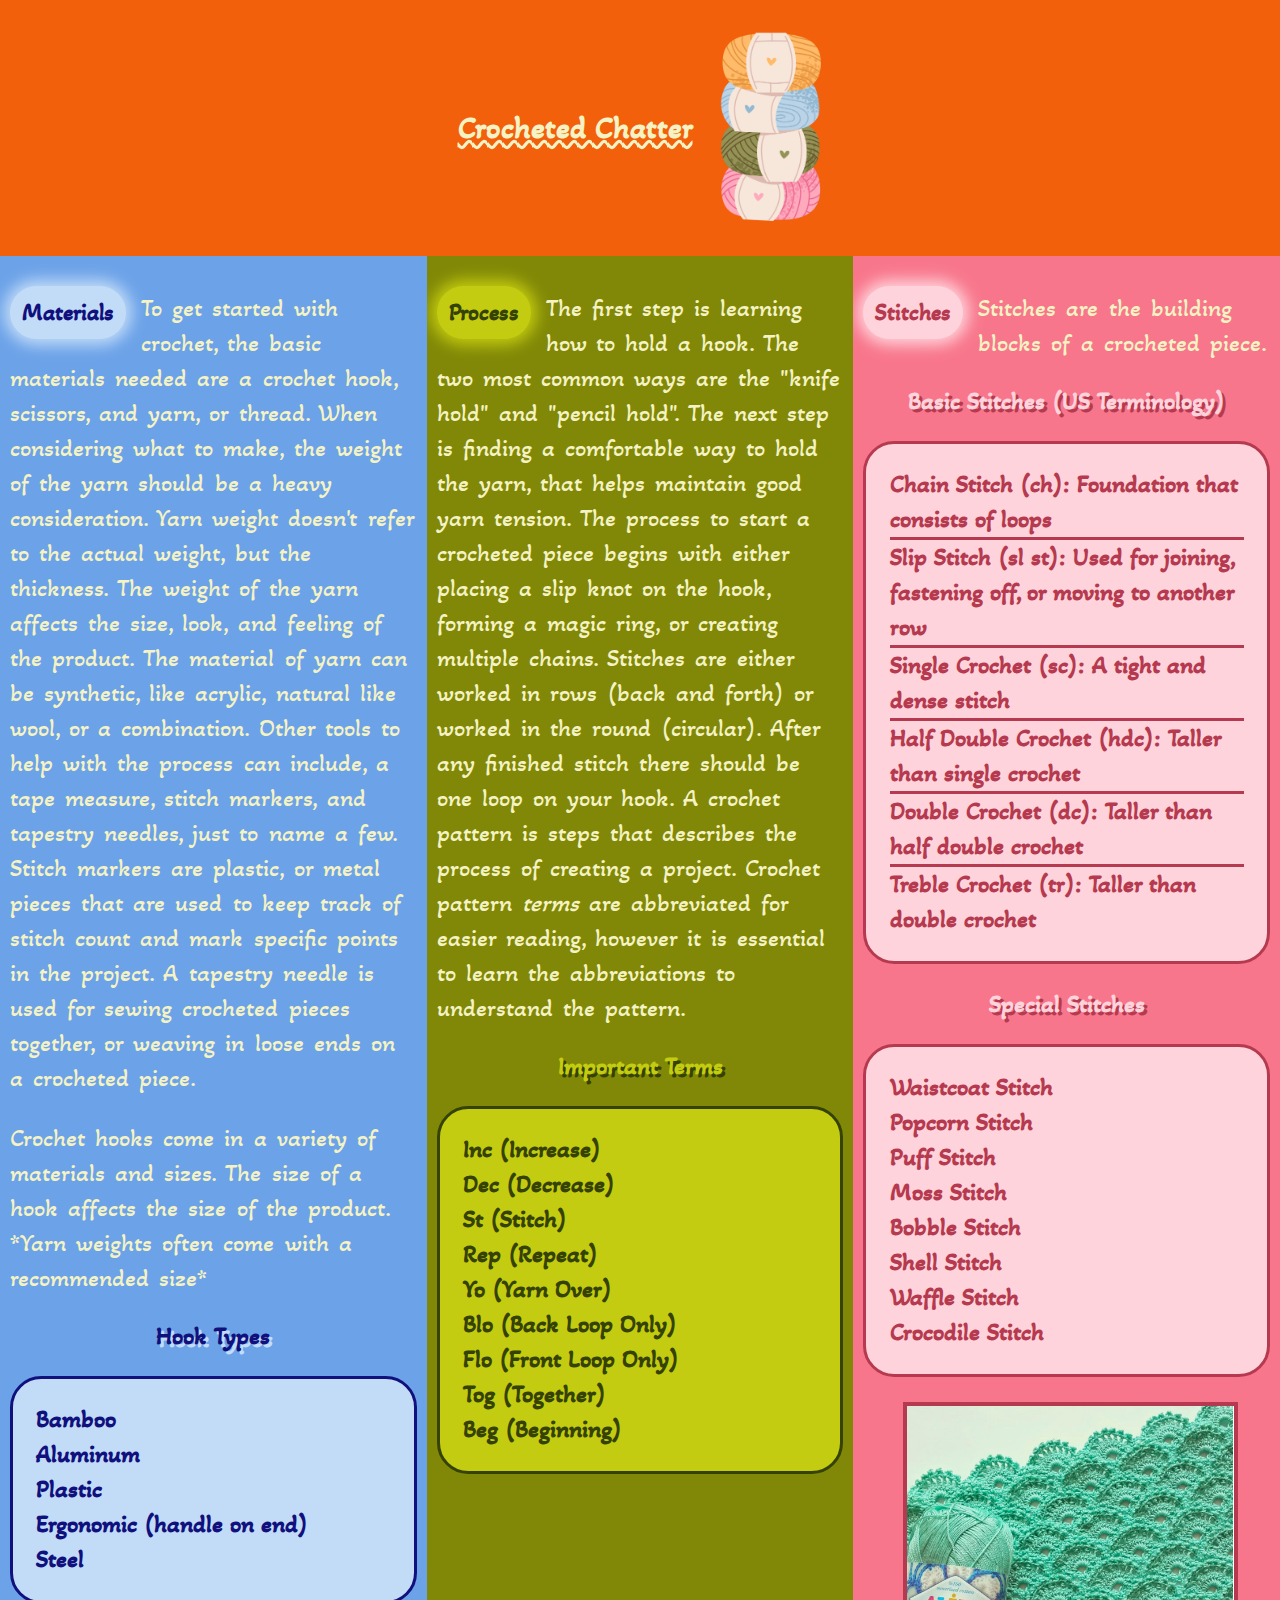
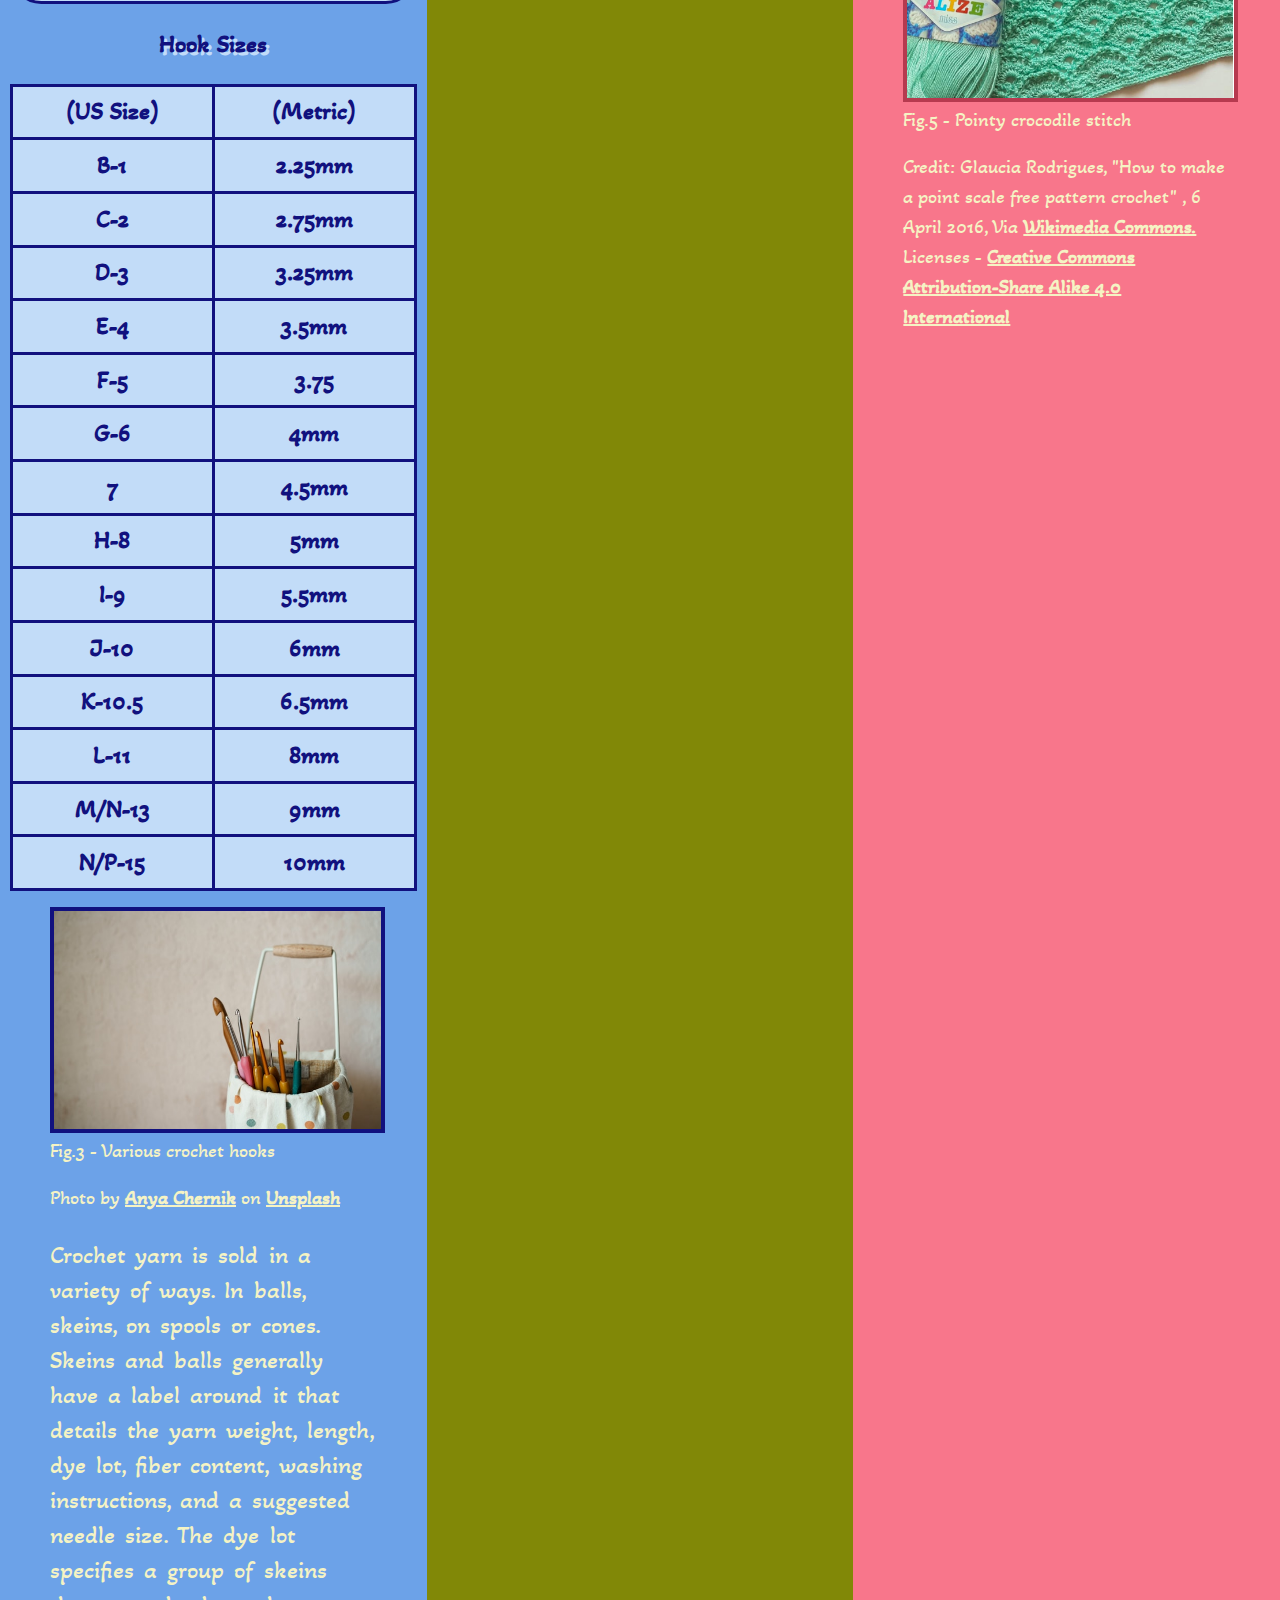
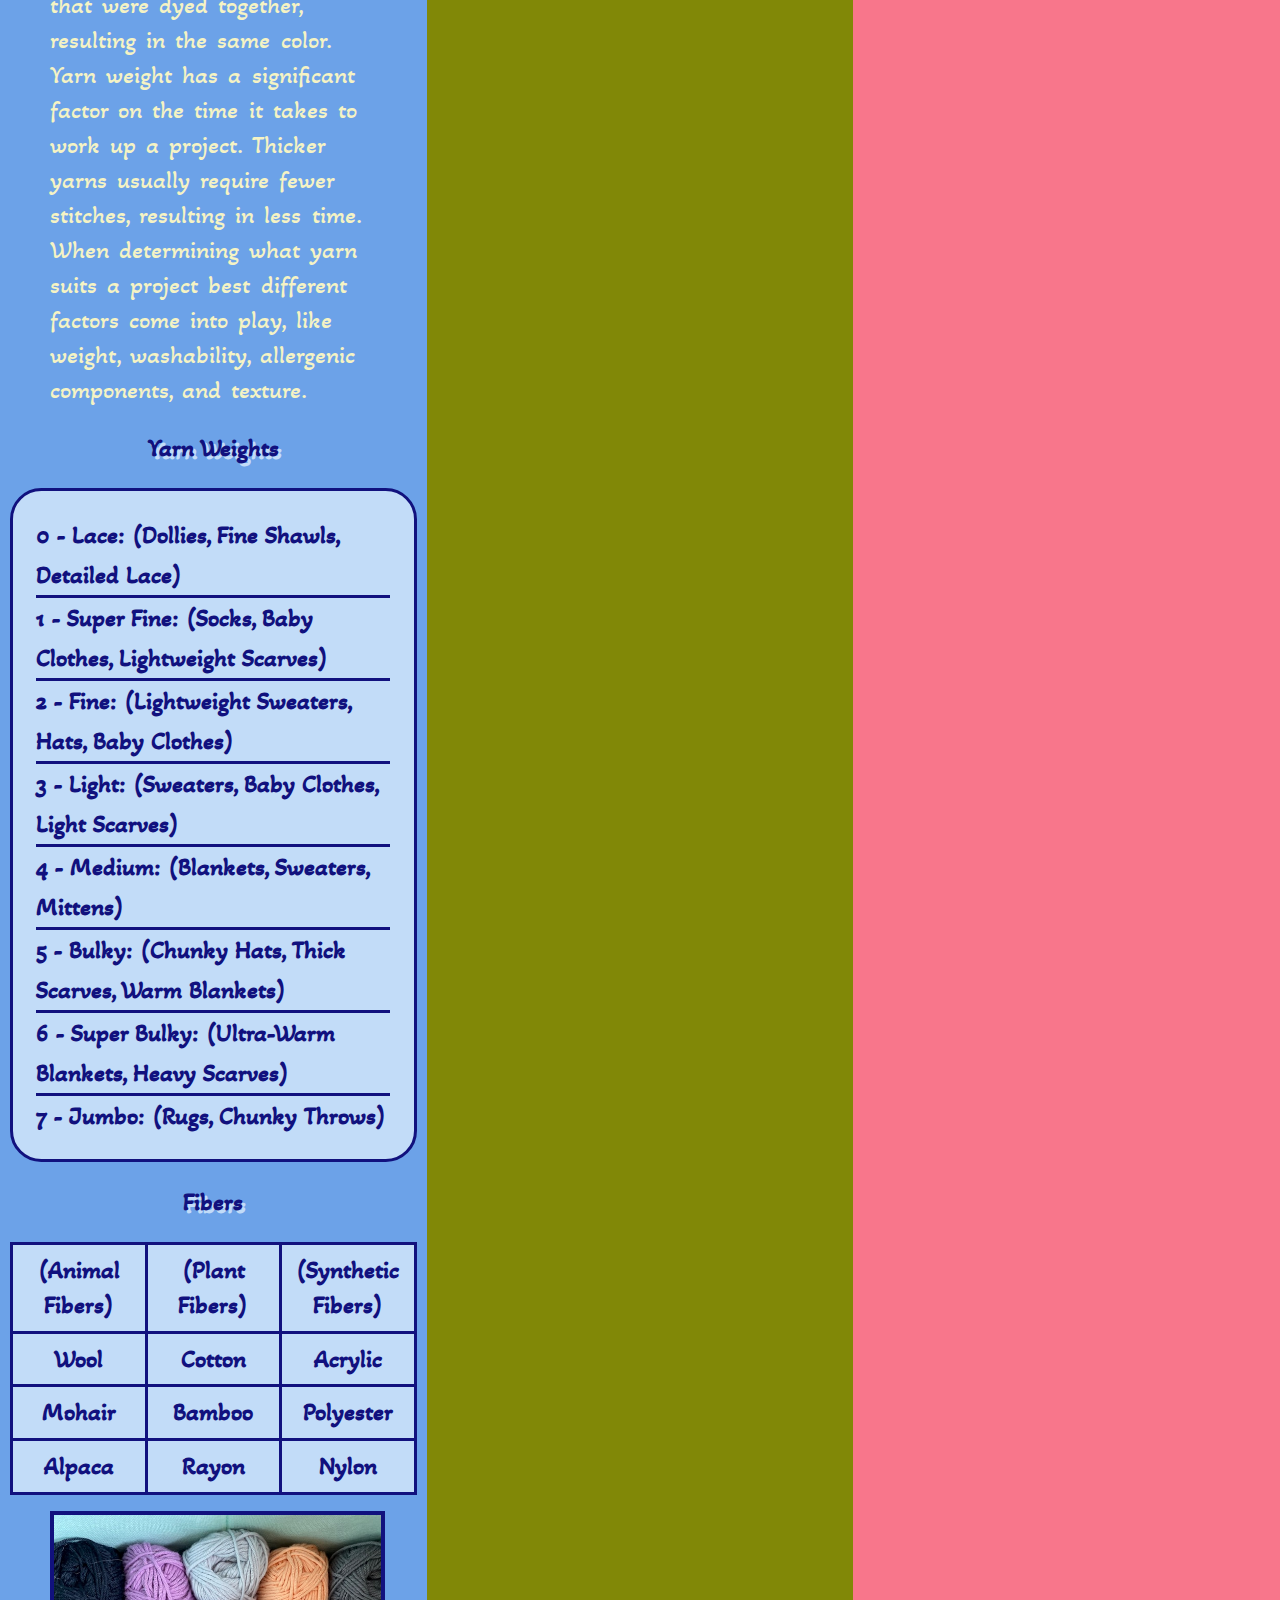
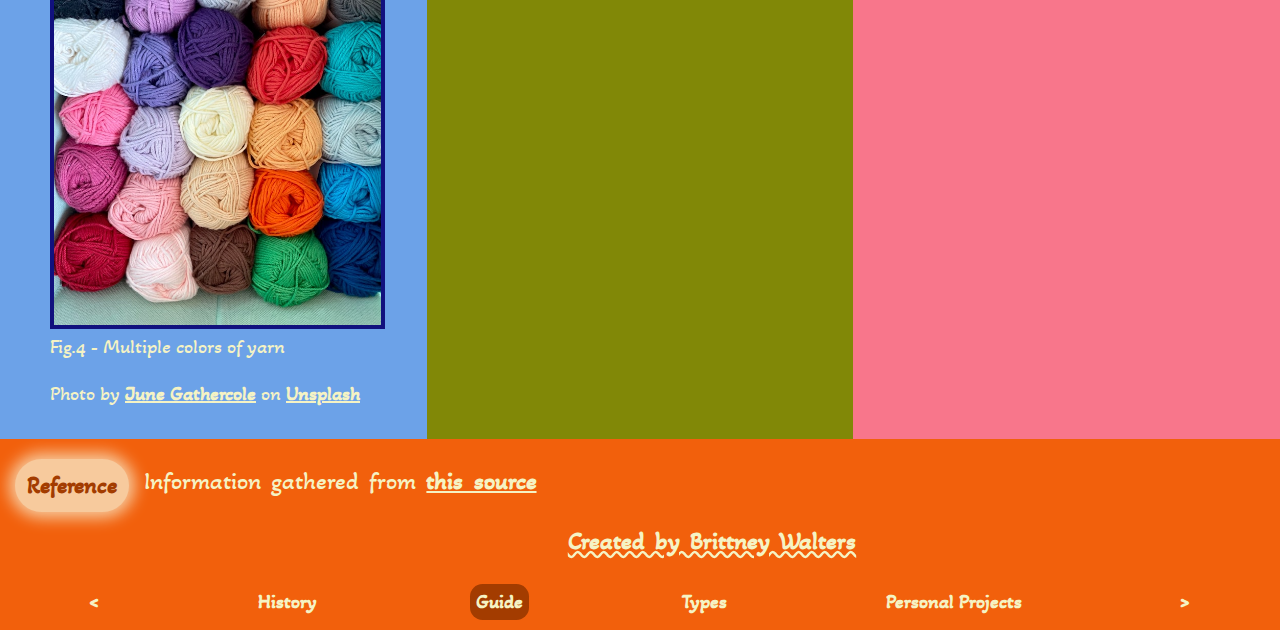
<file: guide.html>
<!DOCTYPE html>
<html lang="en">
    <head>
        <meta charset="UTF-8">
        <meta name="viewport" content="width=device-width, initial-scale=1.0">
        <title>Crochet Guide</title>
        <link rel="stylesheet" href="styles.css">
        <link rel="preconnect" href="https://fonts.googleapis.com">
        <link rel="preconnect" href="https://fonts.gstatic.com" crossorigin>
        <link href="https://fonts.googleapis.com/css2?family=Akaya+Kanadaka&family=Young+Serif&display=swap" rel="stylesheet">
    </head>
    <!--End of declaration/head-->
    <body>
        <main>
    <!--Start of Header-->
            <header class="header1">
                <h1 class="top-header">Crocheted Chatter</h1>
                <img src="Yarn.png" class="yarn-header-img" alt="yarn skeins">
            </header>
    <!--Start of section 1-->
            <section id="materials-section">
                <h2  id="materials-heading">Materials</h2>
                <p id="materials-paragraph">To get started with crochet, the basic materials needed are a crochet hook, scissors, and yarn, or thread. When considering what to make, the weight of the yarn should be a heavy consideration. Yarn weight doesn't refer to the actual weight, but the thickness. The weight of the yarn affects the size, look, and feeling of the product. The material of yarn can be synthetic, like acrylic, natural like wool, or a combination. Other tools to help with the process can include, a tape measure, stitch markers, and tapestry needles, just to name a few. Stitch markers are plastic, or metal pieces that are used to keep track of stitch count and mark specific points in the project. A tapestry needle is used for sewing crocheted pieces together, or weaving in loose ends on a crocheted piece.</p>
                <p id="hooks-paragraph">Crochet hooks come in a variety of materials and sizes. The size of a hook affects the size of the product. *Yarn weights often come with a recommended size*</p>
                <h3 id="hook-types">Hook Types</h3>
                <ul id="hook-types-list">
                    <li>Bamboo</li>
                    <li>Aluminum</li>
                    <li>Plastic</li>
                    <li>Ergonomic (handle on end)</li>
                    <li>Steel</li>
                </ul>
                <h3 id="hook-heading">Hook Sizes</h3>
                <table id="hook-sizes-table">
                    <tr>
                        <th class="hook-heading">(US Size)</th>
                        <th class="hook-heading">(Metric)</th>
                    </tr>
                    <tr>
                        <td>B-1</td>
                        <td>2.25mm</td>
                    </tr>
                    <tr>
                        <td>C-2</td>
                        <td>2.75mm</td>
                    </tr>
                    <tr>
                        <td>D-3</td>
                        <td>3.25mm</td>
                    </tr>
                    <tr>
                        <td>E-4</td>
                        <td>3.5mm</td>
                    </tr>
                    <tr>
                        <td>F-5</td>
                        <td>3.75</td>
                    </tr>
                    <tr>
                        <td>G-6</td>
                        <td>4mm</td>
                    </tr>
                    <tr>
                        <td>7</td>
                        <td>4.5mm</td>
                    </tr>
                    <tr>
                        <td>H-8</td>
                        <td>5mm</td>
                    </tr>
                    <tr>
                        <td>I-9</td>
                        <td>5.5mm</td>
                    </tr>
                    <tr>
                        <td>J-10</td>
                        <td>6mm</td>
                    </tr>
                    <tr>
                        <td>K-10.5</td>
                        <td>6.5mm</td>
                    </tr>
                    <tr>
                        <td>L-11</td>
                        <td>8mm</td>
                    </tr>
                    <tr>
                        <td>M/N-13</td>
                        <td>9mm</td>
                    </tr>
                    <tr>
                        <td>N/P-15</td>
                        <td>10mm</td>
                    </tr>
                </table>
                <figure>
                    <img src="anya-chernik-jyTY8dz3qk8-unsplash.jpg" class="crochet-hooks-img" alt="crochet hooks">
                    <figcaption>Fig.3 - Various crochet hooks</figcaption>
                    <p class="fig-paragraph">Photo by <a href="https://unsplash.com/@meshushe?utm_content=creditCopyText&utm_medium=referral&utm_source=unsplash">Anya Chernik</a> on <a href="https://unsplash.com/photos/a-bag-filled-with-lots-of-different-colored-needles-jyTY8dz3qk8?utm_content=creditCopyText&utm_medium=referral&utm_source=unsplash">Unsplash</a></p>
                    <p id="yarn-paragraph">Crochet yarn is sold in a variety of ways. In balls, skeins, on spools or cones. Skeins and balls generally have a label around it that details the yarn weight, length, dye lot, fiber content, washing instructions, and a suggested needle size. The dye lot specifies a group of skeins that were dyed together, resulting in the same color. Yarn weight has a significant factor on the time it takes to work up a project. Thicker yarns usually require fewer stitches, resulting in less time. When determining what yarn suits a project best different factors come into play, like weight, washability, allergenic components, and texture.</p>
                </figure>
                <h3 id="yarn-weight">Yarn Weights</h3>
                <ul id="yarn-weight-list">
                    <li>0 - Lace: (Dollies, Fine Shawls, Detailed Lace)</li>
                    <li>1 - Super Fine: (Socks, Baby Clothes, Lightweight Scarves)</li>
                    <li>2 - Fine: (Lightweight Sweaters, Hats, Baby Clothes)</li>
                    <li>3 - Light: (Sweaters, Baby Clothes, Light Scarves) </li>
                    <li>4 - Medium: (Blankets, Sweaters, Mittens)</li>
                    <li>5 - Bulky: (Chunky Hats, Thick Scarves, Warm Blankets)</li>
                    <li>6 - Super Bulky: (Ultra-Warm Blankets, Heavy Scarves)</li>
                    <li>7 - Jumbo: (Rugs, Chunky Throws)</li>
                </ul>
                <h3 id="fibers">Fibers</h3>
                <table id="yarn-fibers-table">
                    <tr>
                        <th class="fiber-heading">(Animal Fibers)</th>
                        <th class="fiber-heading">(Plant Fibers)</th>
                        <th class="fiber-heading">(Synthetic Fibers)</th>
                    </tr>
                    <tr>
                        <td>Wool</td>
                        <td>Cotton</td>
                        <td>Acrylic</td>
                    </tr>
                    <tr>
                        <td>Mohair</td>
                        <td>Bamboo</td>
                        <td>Polyester</td>
                    </tr>
                    <tr>
                        <td>Alpaca</td>
                        <td>Rayon</td>
                        <td>Nylon</td>
                    </tr>
                </table>
                <figure>
                    <img src="june-gathercole-64yO1CCQAY8-unsplash.jpg" class="yarn-img" alt="Different colors of yarn">
                    <figcaption >Fig.4 - Multiple colors of yarn</figcaption>
                    <p class="fig-paragraph">Photo by <a href="https://unsplash.com/@talkingslipper?utm_content=creditCopyText&utm_medium=referral&utm_source=unsplash">June Gathercole</a> on <a href="https://unsplash.com/photos/pink-blue-and-yellow-yarn-64yO1CCQAY8?utm_content=creditCopyText&utm_medium=referral&utm_source=unsplash">Unsplash</a></p>
                </figure>
                </section>
    <!--Start of section 2-->
            <section id="process-section">
                <h2 id="process-heading">Process</h2>
                <p id="process-paragraph">The first step is learning how to hold a hook. The two most common ways are the "knife hold" and "pencil hold". The next step is finding a comfortable way to hold the yarn, that helps maintain good yarn tension. The process to start a crocheted piece begins with either placing a slip knot on the hook, forming a magic ring, or creating multiple chains. Stitches are either worked in rows (back and forth) or worked in the round (circular). After any finished stitch there should be one loop on your hook. A crochet pattern is steps that describes the process of creating a project. Crochet pattern <em>terms</em> are abbreviated for easier reading, however it is essential to learn the abbreviations to understand the pattern.</p>
                <h3 id="terms-heading">Important Terms</h3>
                <ul id="terms-list">
                    <li>Inc (Increase)</li>
                    <li>Dec (Decrease)</li>
                    <li>St (Stitch)</li>
                    <li>Rep (Repeat)</li>
                    <li>Yo (Yarn Over)</li>
                    <li>Blo (Back Loop Only)</li>
                    <li>Flo (Front Loop Only)</li>
                    <li>Tog (Together)</li>
                    <li>Beg (Beginning)</li>
                </ul>
            </section>
    <!--Start of section 3-->
            <section id="stitches-section">
                <h2 id="stitches-heading">Stitches</h2>
                <p id="stitches-paragraph">Stitches are the building blocks of a crocheted piece.</p>
                <h3 id="basic-stitches-heading">Basic Stitches (US Terminology)</h3>
                <ul id="basic-stitches-list">
                    <li>Chain Stitch (ch): Foundation that consists of loops</li>
                    <li>Slip Stitch (sl st): Used for joining, fastening off, or moving to another row</li>
                    <li>Single Crochet (sc): A tight and dense stitch</li>
                    <li>Half Double Crochet (hdc): Taller than single crochet</li>
                    <li>Double Crochet (dc): Taller than half double crochet</li>
                    <li>Treble Crochet (tr): Taller than double crochet</li>
                </ul>
                <h3 id="special-stitches-heading">Special Stitches</h3>
                <ul id="special-stitches-list">
                    <li>Waistcoat Stitch</li>
                    <li>Popcorn Stitch</li>
                    <li>Puff Stitch</li>
                    <li>Moss Stitch</li>
                    <li>Bobble Stitch</li>
                    <li>Shell Stitch</li>
                    <li>Waffle Stitch</li>
                    <li>Crocodile Stitch</li>
                </ul>
                <figure>
                    <img src="Point_Scale_Crochet.png" class="stitch-img" alt="Pointy crocodile stitch">
                    <figcaption class="figcap-stitch">Fig.5 - Pointy crocodile stitch</figcaption>
                    <p class="fig-paragraph">Credit: Glaucia Rodrigues, "How to make a point scale free pattern crochet" , 6 April 2016, Via <a href="https://commons.wikimedia.org/wiki/File:Point_Scale_Crochet.png">Wikimedia Commons.</a> Licenses - <a href="https://creativecommons.org/publicdomain/zero/1.0/"> Creative Commons </a><a href="https://creativecommons.org/licenses/by-sa/4.0/deed.en">Attribution-Share Alike 4.0 International</a></p>
                </figure>
            </section>

    <!--Start of Footer-->
            <footer class="footer-section">
                <h2 id="footer-heading">Reference</h2>
                <p id="footer-paragraph">Information gathered from <a href="https://en.wikipedia.org/wiki/Crochet">this source</a></p>
                <p id="footer-credit">Created by Brittney Walters</p>
                <nav class="pagination">
                        <a href="index.html"><</a>
                        <a href="index.html">History</a>
                        <a href="guide.html" class="active">Guide</a>
                        <a href="types.html">Types</a>
                        <a href="projects.html">Personal Projects</a>
                        <a href="types.html">></a>
                </nav>
            </footer>
        </main>
    </body>
</html>
</file>
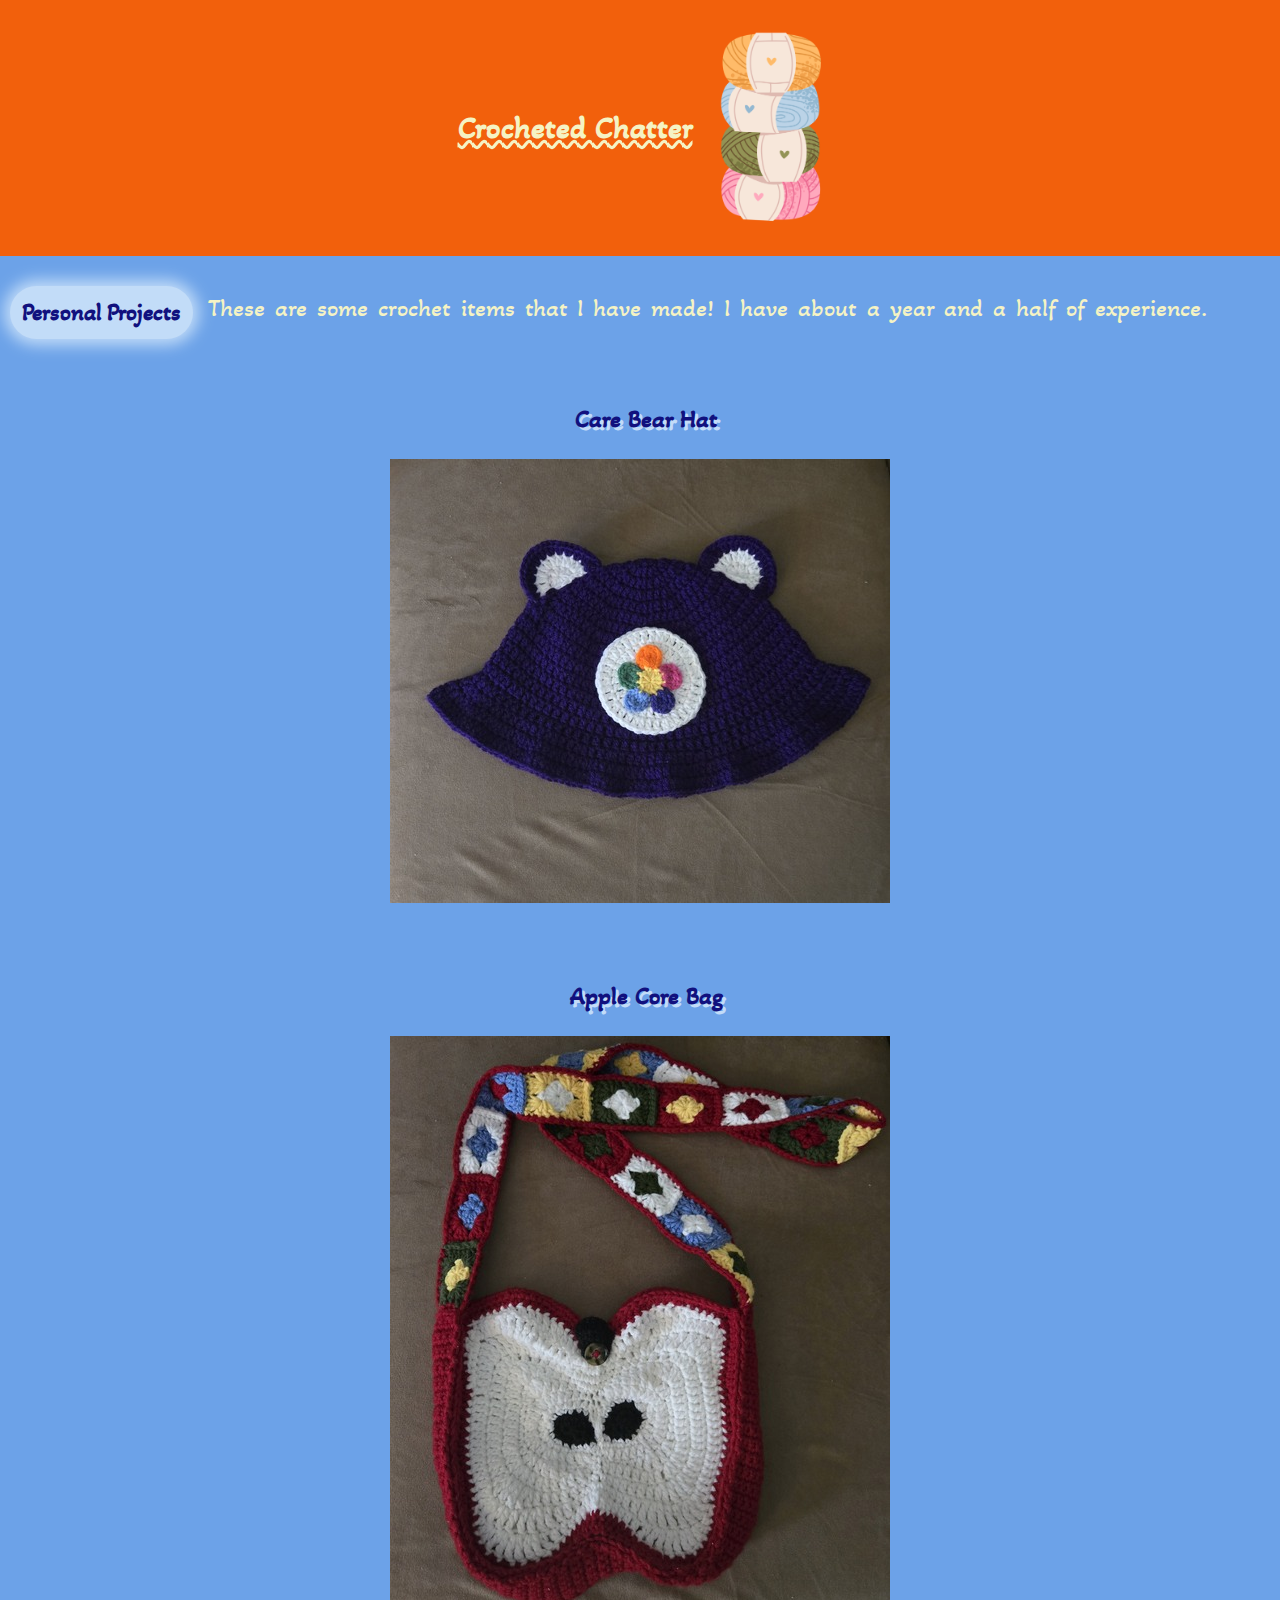
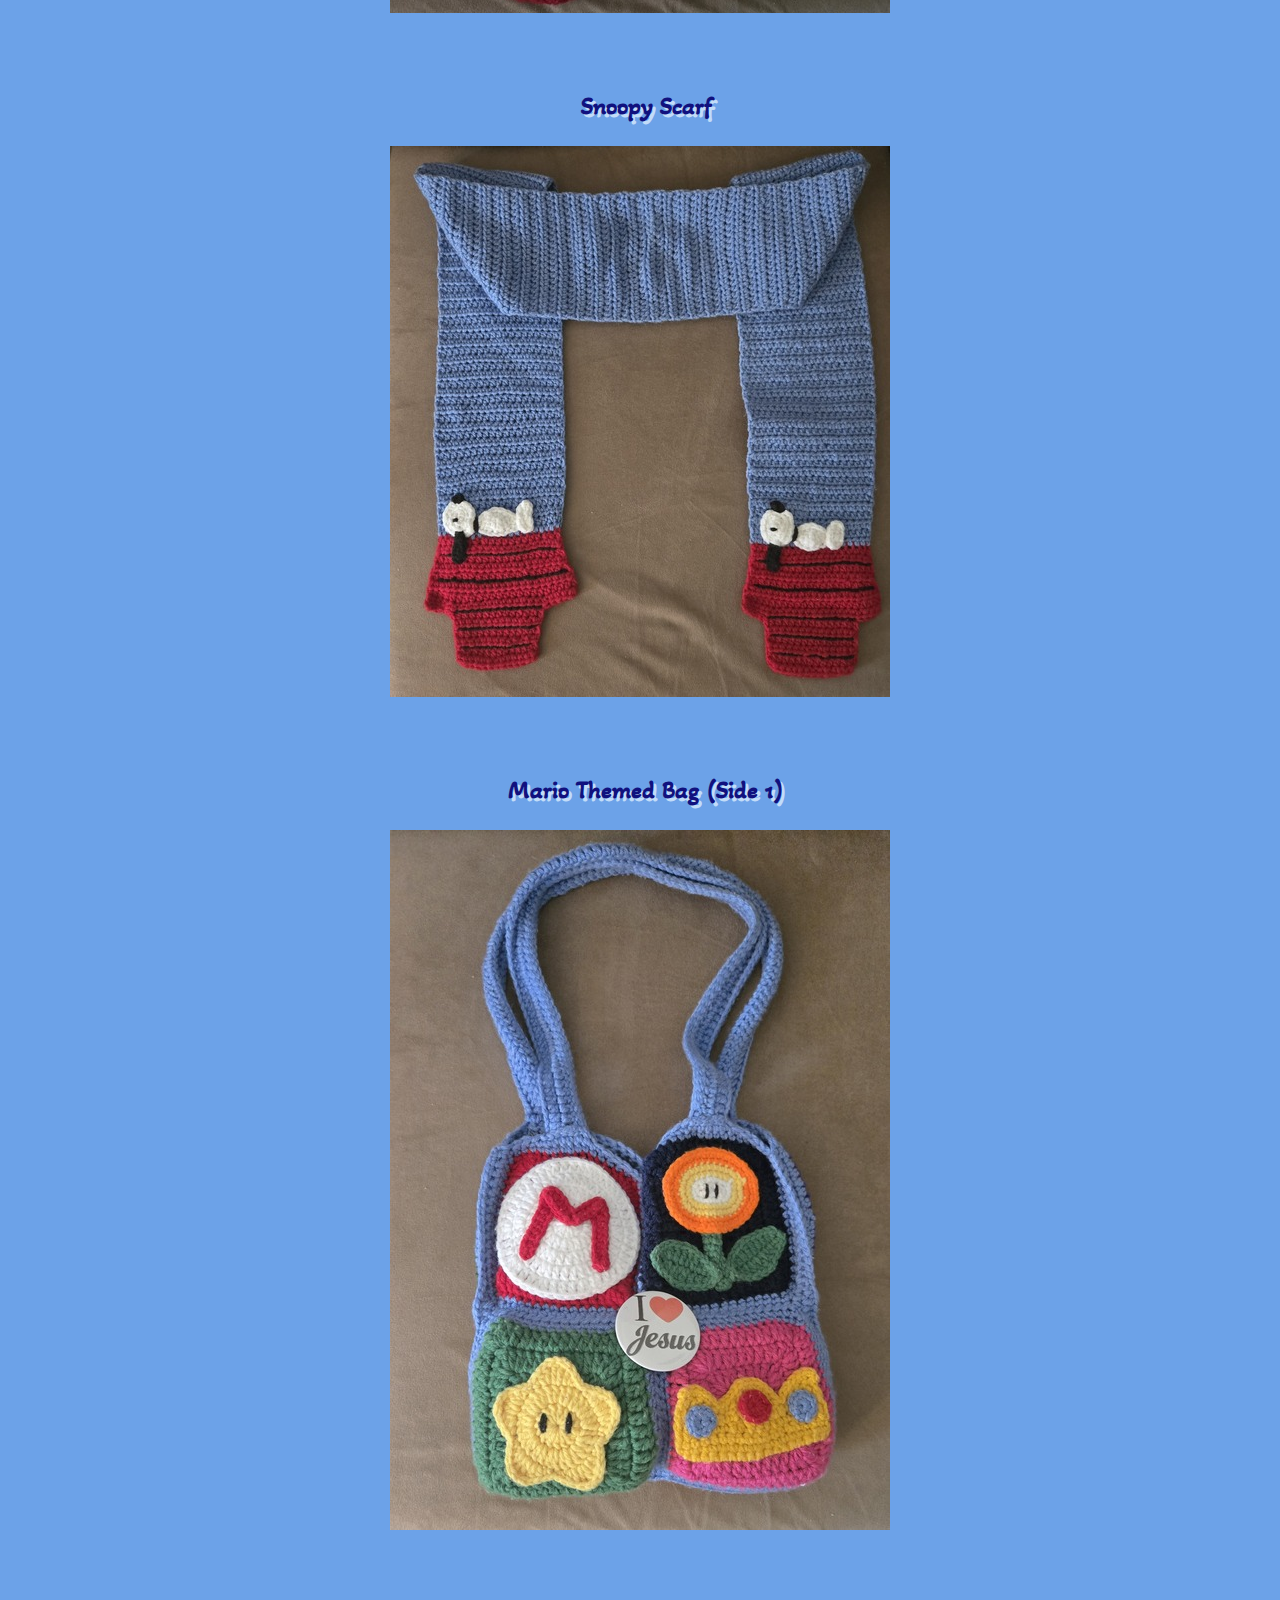
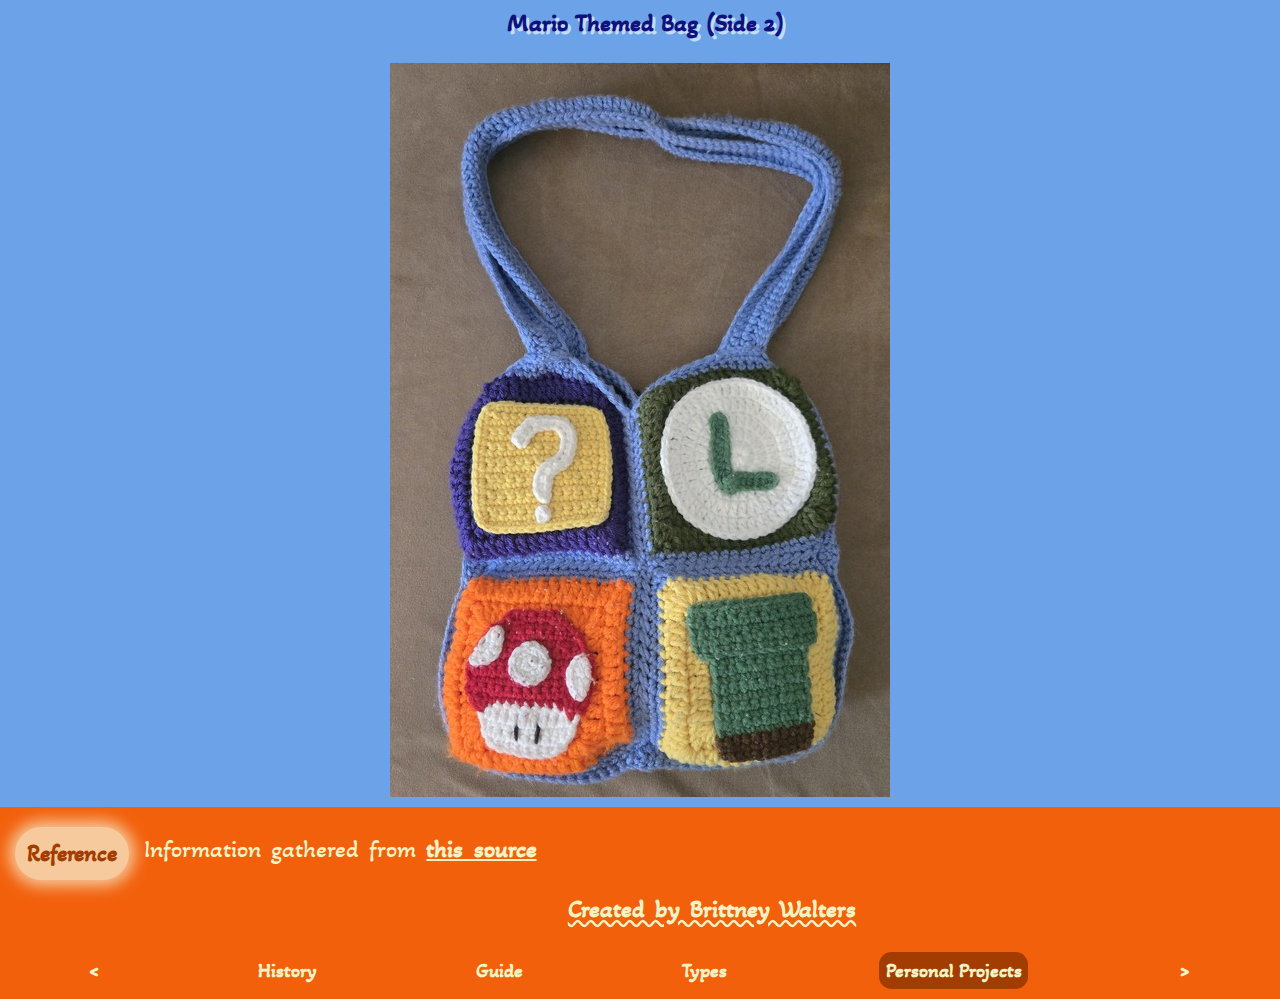
<file: projects.html>
<!DOCTYPE html>
<html lang="en">
    <head>
        <meta charset="UTF-8">
        <meta name="viewport" content="width=device-width, initial-scale=1.0">
        <title>Crochet Guide</title>
        <link rel="stylesheet" href="styles.css">
        <link rel="preconnect" href="https://fonts.googleapis.com">
        <link rel="preconnect" href="https://fonts.gstatic.com" crossorigin>
        <link href="https://fonts.googleapis.com/css2?family=Akaya+Kanadaka&family=Young+Serif&display=swap" rel="stylesheet">
    </head>
    <!--End of declaration/head-->
    <body>
        <main>
    <!--Start of Header-->
            <header class="header1">
                <h1 class="top-header">Crocheted Chatter</h1>
                <img src="Yarn.png" class="yarn-header-img" alt="yarn skeins">
            </header>
    <!--Start of section 1-->
            <section id="projects-section">
                <h2 id="personal-projects-header">Personal Projects</h2>
                <p id="personal-projects-paragraph">These are some crochet items that I have made! I have about a year and a half of experience.</p>
                <h3 class="personal-picture">Care Bear Hat</h3>
                    <img src="20250713_125136.jpg" class="personal-hat" alt="Crochet Care Bear hat">
                <h3 class="personal-picture">Apple Core Bag</h3>
                    <img src="20250713_125243.jpg" class="personal-apple-bag" alt="Crochet apple bag">
                <h3 class="personal-picture">Snoopy Scarf</h3>
                    <img src="20250713_125341.jpg" class="personal-scarf" alt="Crochet snoopy scarf">
                <h3 class="personal-picture">Mario Themed Bag (Side 1)</h3>
                    <img src="20250713_125421.jpg" class="personal-mario-bag-1" alt="Crochet mario bag - side 1">
                <h3 class="personal-picture">Mario Themed Bag (Side 2)</h3>
                    <img src="20250713_125526.jpg" class="personal-mario-bag-2" alt="Crochet mario bag - side 2">
            </section>
    <!--Start of Footer-->
            <footer class="footer-section">
                <h2 id="footer-heading">Reference</h2>
                <p id="footer-paragraph">Information gathered from <a href="https://en.wikipedia.org/wiki/Crochet">this source</a></p>
                <p id="footer-credit">Created by Brittney Walters</p>
                <nav class="pagination">
                        <a href="types.html"><</a>
                        <a href="index.html">History</a>
                        <a href="guide.html">Guide</a>
                        <a href="types.html">Types</a>
                        <a href="projects.html" class="active">Personal Projects</a>
                        <a href=>></a>
                </nav>
            </footer>
        </main>
    </body>
</html>
</file>
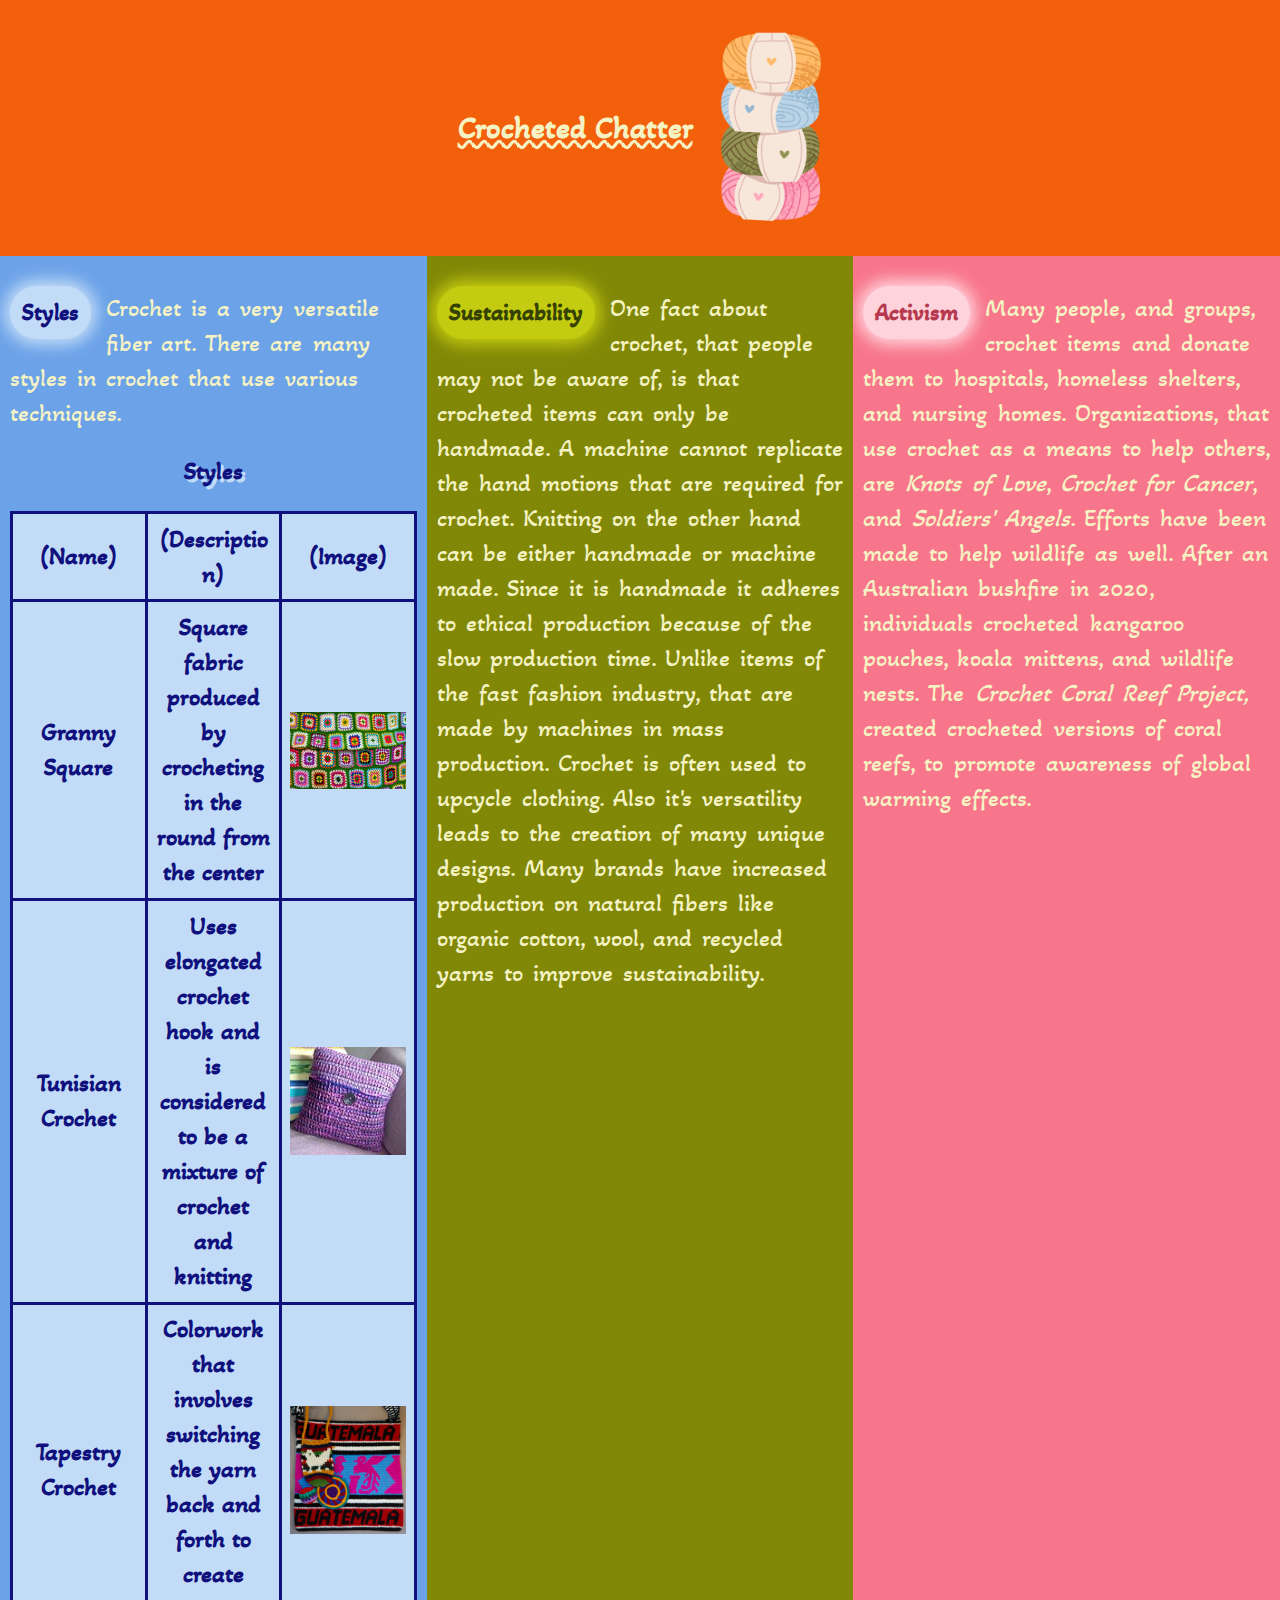
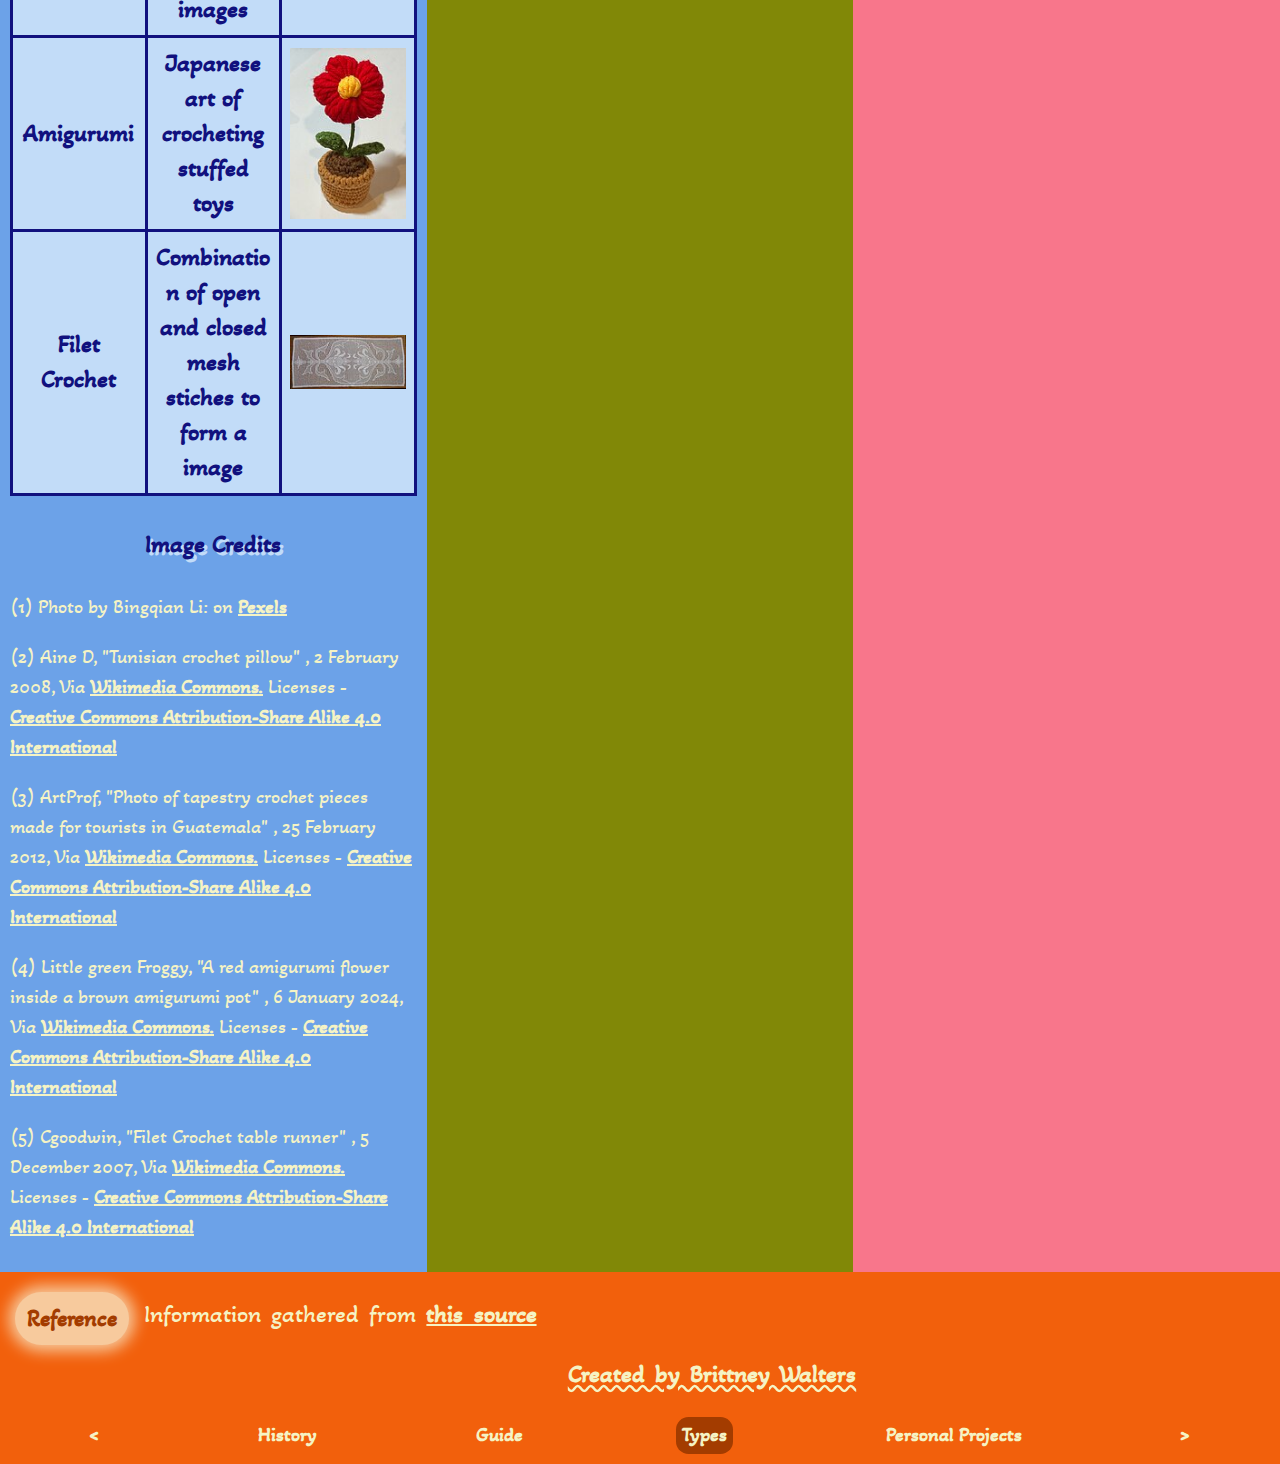
<file: types.html>
<!DOCTYPE html>
<html lang="en">
    <head>
        <meta charset="UTF-8">
        <meta name="viewport" content="width=device-width, initial-scale=1.0">
        <title>Crochet Guide</title>
        <link rel="stylesheet" href="styles.css">
        <link rel="preconnect" href="https://fonts.googleapis.com">
        <link rel="preconnect" href="https://fonts.gstatic.com" crossorigin>
        <link href="https://fonts.googleapis.com/css2?family=Akaya+Kanadaka&family=Young+Serif&display=swap" rel="stylesheet">
    </head>
    <!--End of declaration/head-->
    <body>
        <main>
    <!--Start of Header-->
            <header class="header1">
                <h1 class="top-header">Crocheted Chatter</h1>
                <img src="Yarn.png" class="yarn-header-img" alt="yarn skeins">
            </header>
    <!--Start of section 1-->
            <section id="styles-section">
                <h2 id="styles-heading">Styles</h2>
                <p id="styles-paragraph">Crochet is a very versatile fiber art. There are many styles in crochet that use various techniques.</p>
                <h3 id="styles-table-heading">Styles</h3>
                <table id="styles-table">
                    <tr>
                        <th class="styles-heading">(Name)</th>
                        <th class="styles-heading">(Description)</th>
                        <th class="styles-heading">(Image)</th>
                    </tr>
                    <tr>
                        <td>Granny Square</td>
                        <td>Square fabric produced by crocheting in the round from the center</td>
                        <td><img src="pexels-bingqian-li-230971044-30036957.jpg" class="granny-square-img" alt="Granny sqaure blanket"></td>
                    </tr>
                    <tr>
                        <td>Tunisian Crochet</td>
                        <td>Uses elongated crochet hook and is considered to be a mixture of crochet and knitting</td>
                        <td><img src="128px-Tunisian_crochet_pillow.jpg" class="tunisian-img" alt="Tunisian crochet pillow"></td>
                    </tr>
                    <tr>
                        <td>Tapestry Crochet</td>
                        <td>Colorwork that involves switching the yarn back and forth to create images</td>
                        <td><img src="GuatemalaTapestryCrochet.jpg" class="tapestry-img" alt="Tapestry crochet piece"></td>
                    </tr>
                    <tr>
                        <td>Amigurumi</td>
                        <td>Japanese art of crocheting stuffed toys</td>
                        <td><img src="128px-RedAmigurumiFlower.jpg" class="amigurumi-img" alt="Amigurumi crochet flower"></td>
                    </tr>
                    <tr>
                        <td>Filet Crochet</td>
                        <td>Combination of open and closed mesh stiches to form a image</td>
                        <td><img src="128px-Crochet.jpg" class="filet-img" alt="Filet crochet table runner"></td>
                    </tr>
                </table>
                <h4 id="credits-heading">Image Credits</h4>
                    <p class="credits-paragraph">(1) Photo by Bingqian Li: on <a href="https://www.pexels.com/photo/colorful-crochet-afghan-blanket-in-sicily-30036957/">Pexels</a></p>
                    <p class="credits-paragraph">(2) Aine D, "Tunisian crochet pillow" , 2 February 2008, Via <a href="https://commons.wikimedia.org/wiki/File:Tunisian_crochet_pillow.jpg">Wikimedia Commons.</a> Licenses - <a href="https://creativecommons.org/publicdomain/zero/1.0/"> Creative Commons </a><a href="https://creativecommons.org/licenses/by-sa/4.0/deed.en">Attribution-Share Alike 4.0 International</a></p>
                    <p class="credits-paragraph">(3) ArtProf, "Photo of tapestry crochet pieces made for tourists in Guatemala" , 25 February 2012, Via <a href="https://commons.wikimedia.org/wiki/File:GuatemalaTapestryCrochet.jpg">Wikimedia Commons.</a> Licenses - <a href="https://creativecommons.org/publicdomain/zero/1.0/"> Creative Commons </a><a href="https://creativecommons.org/licenses/by-sa/4.0/deed.en">Attribution-Share Alike 4.0 International</a></p>
                    <p class="credits-paragraph">(4) Little green Froggy, "A red amigurumi flower inside a brown amigurumi pot" , 6 January 2024, Via <a href="https://commons.wikimedia.org/wiki/File:RedAmigurumiFlower.jpg">Wikimedia Commons.</a> Licenses - <a href="https://creativecommons.org/publicdomain/zero/1.0/"> Creative Commons </a><a href="https://creativecommons.org/licenses/by-sa/4.0/deed.en">Attribution-Share Alike 4.0 International</a></p>
                    <p class="credits-paragraph">(5) Cgoodwin, "Filet Crochet table runner" , 5 December 2007, Via <a href="https://commons.wikimedia.org/wiki/File:Crochet.jpg">Wikimedia Commons.</a> Licenses - <a href="https://creativecommons.org/publicdomain/zero/1.0/"> Creative Commons </a><a href="https://creativecommons.org/licenses/by-sa/4.0/deed.en">Attribution-Share Alike 4.0 International</a></p>
            </section>
    <!--Start of section 2-->
            <section id="sustainability-section">
                <h2 id="sustainability-heading">Sustainability</h2>
                <p id="sustainability-paragraph">One fact about crochet, that people may not be aware of, is that crocheted items can only be handmade. A machine cannot replicate the hand motions that are required for crochet. Knitting on the other hand can be either handmade or machine made. Since it is handmade it adheres to ethical production because of the slow production time. Unlike items of the fast fashion industry, that are made by machines in mass production. Crochet is often used to upcycle clothing. Also it's versatility leads to the creation of many unique designs. Many brands have increased production on natural fibers like organic cotton, wool, and recycled yarns to improve sustainability. </p>
            </section>
    <!--Start of section 3-->
            <section id="activism-section">
                <h2 id="activism-heading">Activism</h2>
                <p id="activism-paragraph">Many people, and groups, crochet items and donate them to hospitals, homeless shelters, and nursing homes. Organizations, that use crochet as a means to help others, are <em>Knots of Love</em>, <em>Crochet for Cancer</em>, and <em>Soldiers' Angels</em>. Efforts have been made to help wildlife as well. After an Australian bushfire in 2020, individuals crocheted kangaroo pouches, koala mittens, and wildlife nests. The <em>Crochet Coral Reef Project,</em> created crocheted versions of coral reefs, to promote awareness of global warming effects.</p>
            </section>
    <!--Start of Footer-->
            <footer class="footer-section">
                <h2 id="footer-heading">Reference</h2>
                <p id="footer-paragraph">Information gathered from <a href="https://en.wikipedia.org/wiki/Crochet">this source</a></p>
                 <p id="footer-credit">Created by Brittney Walters</p>
                <nav class="pagination">
                        <a href="guide.html"><</a>
                        <a href="index.html">History</a>
                        <a href="guide.html">Guide</a>
                        <a href="types.html" class="active">Types</a>
                        <a href="projects.html">Personal Projects</a>
                        <a href="projects.html">></a>
                </nav>
            </footer>
        </main>
    </body>
</html>
</file>
<file: styles.css>
:root {
    --light-yellow: #f5f3c4 ;
    --light-blue: #c2dcf8;
    --blue: #6CA2E8;
    --dark-blue: #11117e;
    --light-green: #c3cc10;
    --green: #818807;
    --dark-green: #354201;
    --light-pink: #ffd3db;
    --pink: #f8768b;
    --dark-pink: #b63a4f;
    --light-orange: #f7ca9d;
    --orange: #F2600C;
    --dark-orange: #a33c00
}

html {
    height: 100%;
    font-size: 1rem;
    font-family: Akaya Kanadaka, sans-serif;
}

body {
    width: 100%;
    min-height: 100%;
    margin: 0;
    padding: 0;
    box-sizing: border-box;
    overflow-y: scroll;
    overflow-x: hidden;
}

header, footer, section {
    overflow: auto
}

p {
    color: var(--light-yellow);
}

figcaption {
    color: var(--light-yellow);
    font-size: 1.25rem;
    margin-top: 0.313em;
}

a {
    color: var(--light-yellow);
    font-weight: bold;
}

.fig-paragraph {
    font-size: 1.25rem;
    line-height: 1.5000
}

table {
    border-collapse: collapse;
    width: 100%;
    table-layout: fixed;
    overflow-wrap: break-word;
}

th {
    padding: 0.313em;
}

td {
    text-align: center;
    border: solid;
    padding: 0.313em;
}

/*Scrollbar*/
body::-webkit-scrollbar {
    width: 0.313em;
}
body::-webkit-scrollbar-track {
    background-color: #f1f1f1;

}
body::-webkit-scrollbar-thumb {
    background-color: #888;
} 

/*Header*/
.header1 {
    display: flex;
    justify-content: center;
    align-items: center;
    background: var(--orange);
}

.top-header {
    padding-inline-start: 0.625em;
    text-decoration: underline wavy;
    color: var(--light-yellow);
    animation-name: bounce;
    animation-duration: 2s;
    animation-delay: 0.5s;
    animation-iteration-count: 1;
}

@keyframes bounce {
    0%, 30%, 50%, 80%, 100% {
        transform: translateY(0);
    }
     20% {
        transform: translateY(-2.813rem);
     }
    40% {
        transform: translateY(-1.875rem);
    }
    60% {
        transform: translateY(-0.938rem);
    }
}

.yarn-header-img {
    max-width: 9.375em;
    height: auto;
    object-fit: cover;
    height: 100%;
}

/*1st page*/
/*Name Origin*/
#name-origin-section {
    padding: 0.625em;
    background: var(--blue);
}

#name-origin-header {
    display: inline;
    float: left;
    margin-inline-end: 0.625em;
    background-color: var(--light-blue);
    border-radius: 1.25em;
    padding: 0.5em;
    color: var(--dark-blue);
    box-shadow: 0em 0em 0.625em 0.25em var(--light-blue);
}

#name-origin-paragraph {
    font-size: 1.563rem;
    word-spacing: 0.125em;
    line-height: 1.3996
}

/*History*/
#history-section {
    padding: 0.625em;
    background-color: var(--green);
}

#history-header {
    display: inline;
    float: left;
    margin-inline-end: 0.625em;
    background-color: var(--light-green);
    border-radius: 1.25em;
    padding: 0.5em;
    color: var(--dark-green);
    box-shadow: 0em 0em 0.625em 0.25em var(--light-green);
}

#history-paragraph {
    font-size: 1.563rem;
    word-spacing: 0.125em;
    line-height: 1.3996
}

.shepherds-hook-img {
    border: solid var(--light-green);
    border-width: 0.25em;
    max-width: 100%;
    height: auto;
    object-fit: cover;
    margin-inline-start: 0;
    margin-inline-end: auto;
    display: block;
}

/*Early Examples*/
#early-example-section {
    padding: 0.625em;
    background-color: var(--pink);
}

#early-example-header {
    display: inline;
    float: left;
    margin-inline-end: 0.625em;
    background-color: var(--light-pink);
    border-radius: 1.25em;
    padding: 0.5em;
    color: var(--dark-pink);
    box-shadow: 0em 0em 0.625em 0.25em var(--light-pink);
}

#early-example-paragraph {
    font-size: 1.563rem;
    word-spacing: 0.125em;
    line-height: 1.3996
}

.irish-crochet-img {
    border: solid var(--light-pink);
    border-width: 0.25em;
    max-width: 100%;
    height: auto;
    object-fit: cover;
    margin-inline-start: auto;
    margin-inline-end: auto;
    display: block;
    
}

/*2nd page*/
/*Materials*/
#materials-section {
    padding: 0.625em;
    background: var(--blue);
}

#materials-heading {
    display: inline;
    float: left;
    margin-inline-end: 0.625em;
    background-color: var(--light-blue);
    border-radius: 1.25em;
    padding: 0.5em;
    color: var(--dark-blue);
    box-shadow: 0em 0em 0.625em 0.25em var(--light-blue);
}

#materials-paragraph {
    font-size: 1.563rem;
    word-spacing: 0.125em;
    line-height: 1.3996
}


#hooks-paragraph {
    font-size: 1.563rem;
    word-spacing: 0.125em;
    line-height: 1.3996
}

#hook-types {
    font-size: 1.563rem;
    text-align: center;
    color: var(--dark-blue);
    text-shadow: 0.125em 0.125em var(--light-blue)
}

#hook-types-list {
    font-size: 1.563rem;
    list-style: none;
    border: solid;
    background-color: var(--light-blue);
    border-radius: 1.25em;
    padding: 0.938em;
    line-height: 1.3996;
    color: var(--dark-blue);
    font-weight: bold;
}


#hook-heading {
    font-size: 1.563rem;
    text-align: center;
    color: var(--dark-blue);
    text-shadow: 0.125em 0.125em var(--light-blue)
}

#hook-sizes-table {
    font-size: 1.563rem;
    width: 100%;
    background-color: var(--light-blue);
    line-height: 1.3996;
    color: var(--dark-blue);
    font-weight: bold;
}

.hook-heading {
    border: solid;
}

.crochet-hooks-img {
    border: solid var(--dark-blue);
    border-width: 0.25em;
    max-width: 100%;
    height: auto;
    object-fit: cover;
    margin-inline-start: auto;
    margin-inline-end: auto;
    display: block
}

#yarn-paragraph {
    font-size: 1.563rem;
    word-spacing: 0.125em;
    line-height: 1.3996
}

#yarn-weight {
    font-size: 1.563rem;
    text-align: center;
    color: var(--dark-blue);
    text-shadow: 0.125em 0.125em var(--light-blue);
}

#yarn-weight-list {
    list-style: none;
    font-size: 1.563rem;
    border: solid;
    background-color: var(--light-blue);
    border-radius: 1.25em;
    padding: 0.938em;
    line-height: 1.5995;
    color: var(--dark-blue);
    font-weight: bold;

}

#yarn-weight-list > li:not(:last-child){
    border-bottom: solid;
}

#fibers {
    font-size: 1.563rem;
    text-align: center;
    color: var(--dark-blue);
    text-shadow: 0.125em 0.125em var(--light-blue);
}

#yarn-fibers-table {
    font-size: 1.563rem;
    width: 100%;
    background-color: var(--light-blue);
    line-height: 1.3996;
    color: var(--dark-blue);
    font-weight: bold;
}

.fiber-heading {
    border: solid;
    
}

.yarn-img {
    border: solid var(--dark-blue);
    border-width: 0.25em;
    max-width: 100%;
    height: auto;
    object-fit: cover;
    margin-inline-start: auto;
    margin-inline-end: auto;
    display: block
}

/*Process*/
#process-section {
    padding: 0.625em;
    background-color: var(--green);
}

#process-heading {
    display: inline;
    float: left;
    margin-inline-end: 0.625em;
    background-color: var(--light-green);
    border-radius: 1.25em;
    padding: 0.5em;
    color: var(--dark-green);
    box-shadow: 0em 0em 0.625em 0.25em var(--light-green);
}

#process-paragraph {
    font-size: 1.563rem;
    word-spacing: 0.125em;
    line-height: 1.3996
}

#terms-heading {
    font-size: 1.563rem;
    text-align: center;
    color:var(--light-green);
    text-shadow: 0.125em 0.125em var(--dark-green);
}

#terms-list {
    font-size: 1.563rem;
    list-style: none;
    border: solid;
    background-color: var(--light-green);
    border-radius: 1.25em;
    padding: 0.938em;
    line-height: 1.3996;
    color: var(--dark-green);
    font-weight: bold;
}

/*Stitches*/
#stitches-section {
    padding: 0.625em;
    background-color: var(--pink);
}

#stitches-heading {
    display: inline;
    float: left;
    margin-inline-end: 0.625em;
    background-color: var(--light-pink);
    border-radius: 1.25em;
    padding: 0.5em;
    color: var(--dark-pink);
    box-shadow: 0em 0em 0.625em 0.25em var(--light-pink);
}

#stitches-paragraph {
    font-size: 1.563rem;
    word-spacing: 0.125em;
    line-height: 1.3996
}

#basic-stitches-heading {
    font-size: 1.563rem;
    text-align: center;
    color: var(--light-pink);
    text-shadow: 0.125em 0.125em var(--dark-pink);
}

#basic-stitches-list {
    font-size: 1.563rem;
    list-style: none;
    border: solid;
    background-color: var(--light-pink);
    border-radius: 1.25em;
    padding: 0.938em;
    line-height: 1.3996;
    color: var(--dark-pink);
    font-weight: bold;
}

#basic-stitches-list > li:not(:last-child) {
    border-bottom: solid;
}

#special-stitches-heading {
    font-size: 1.563rem;
    text-align: center;
    color: var(--light-pink);
    text-shadow: 0.125em 0.125em var(--dark-pink);
}

#special-stitches-list {
    font-size: 1.563rem;
    list-style: none;
    border: solid;
    background-color: var(--light-pink);
    border-radius: 1.25em;
    padding: 0.938em;
    line-height: 1.3996;
    color: var(--dark-pink);
    font-weight: bold;
}

.stitch-img {
    border: solid var(--dark-pink);
    border-width: 0.25em;
    max-width: 100%;
    height: auto;
    object-fit: cover;
    margin-inline-start: auto;
    margin-inline-end: auto;
    display: block
}

/*3rd page*/
/*Styles Section*/
#styles-section {
    padding: 0.625em;
    background-color: var(--blue);
}

#styles-heading {
    display: inline;
    float: left;
    margin-inline-end: 0.625em;
    background-color: var(--light-blue);
    border-radius: 1.25em;
    padding: 0.5em;
    color: var(--dark-blue);
    box-shadow: 0em 0em 0.625em 0.25em var(--light-blue);
}

#styles-paragraph {
    font-size: 1.563rem;
    word-spacing: 0.125em;
    line-height: 1.3996;
}

#styles-table-heading {
    font-size: 1.563rem;
    text-align: center;
    color: var(--dark-blue);
    text-shadow: 0.125em 0.125em var(--light-blue);
}

#styles-table {
    font-size: 1.563rem;
    width: 100%;
    background-color: var(--light-blue);
    line-height: 1.3996;
    color: var(--dark-blue);
    font-weight: bold;
}

.styles-heading {
    border: solid
}

.granny-square-img {
    max-width: 100%;
    height: auto;
    object-fit: cover;
    margin-inline-start: auto;
    margin-inline-end: auto;
    display: block;
}

.tunisian-img {
    max-width: 100%;
    height: auto;
    object-fit: cover;
    margin-inline-start: auto;
    margin-inline-end: auto;
    display: block
}

.tapestry-img {
    max-width: 100%;
    height: auto;
    object-fit: cover;
    margin-inline-start: auto;
    margin-inline-end: auto;
    display: block
}

.amigurumi-img {
    max-width: 100%;
    height: auto;
    object-fit: cover;
    margin-inline-start: auto;
    margin-inline-end: auto;
    display: block
}

.filet-img {
    max-width: 100%;
    height: auto;
    object-fit: cover;
    margin-inline-start: auto;
    margin-inline-end: auto;
    display: block
}

#credits-heading {
    font-size: 1.563rem;
    text-align: center;
    color: var(--dark-blue);
    text-shadow: 0.125em 0.125em var(--light-blue);
}

.credits-paragraph {
    font-size: 1.25em;
    line-height: 1.5000;
}

/*Sustainability Section*/
#sustainability-section {
    padding: 0.625em;
    background-color: var(--green);

}

#sustainability-heading {
    display: inline;
    float: left;
    margin-inline-end: 0.625em;
    background-color: var(--light-green);
    border-radius: 1.25em;
    padding: 0.5em;
    color: var(--dark-green);
    box-shadow: 0em 0em 0.625em 0.25em var(--light-green);
}

#sustainability-paragraph {
    font-size: 1.563rem;
    word-spacing: 0.125em;
    line-height: 1.3996
}

/*Activism*/
#activism-section {
    padding: 0.625em;
    background-color: var(--pink);
}

#activism-heading {
    display: inline;
    float: left;
    margin-inline-end: 0.625em;
    background-color: var(--light-pink);
    border-radius: 1.25em;
    padding: 0.5em;
    color: var(--dark-pink);
    box-shadow: 0em 0em 0.625em 0.25em var(--light-pink);
}

#activism-paragraph {
    font-size: 1.563rem;
    word-spacing: 0.125em;
    line-height: 1.3996
}

/*4th page*/
#projects-section {
    padding: 0.625em;
    background-color: var(--blue);
    overflow-x: hidden;
}

#personal-projects-header {
    display: inline;
    float: left;
    margin-inline-end: 0.625em;
    background-color: var(--light-blue);
    border-radius: 1.25em;
    padding: 0.5em;
    color: var(--dark-blue);
    box-shadow: 0em 0em 0.625em 0.25em var(--light-blue);
}

#personal-projects-paragraph {
    font-size: 1.563rem;
    word-spacing: 0.125em;
    line-height: 1.3996;
}

.personal-picture {
    font-size: 1.563rem;
    text-align: center;
    color: var(--dark-blue);
    text-shadow: 0.125em 0.125em var(--light-blue);
    margin-top: 3.125em;
    width: calc(100vw - 0.313em);
}

.personal-hat {
    max-width: 100%;
    height: auto;
    object-fit: cover;
    margin-inline-start: auto;
    margin-inline-end: auto;
    display: block;
}

.personal-apple-bag {
    max-width: 100%;
    height: auto;
    object-fit: cover;
    margin-inline-start: auto;
    margin-inline-end: auto;
    display: block
}

.personal-scarf {
    max-width: 100%;
    height: auto;
    object-fit: cover;
    margin-inline-start: auto;
    margin-inline-end: auto;
    display: block
}

.personal-mario-bag-1 {
    max-width: 100%;
    height: auto;
    object-fit: cover;
    margin-inline-start: auto;
    margin-inline-end: auto;
    display: block
}

.personal-mario-bag-2 {
    max-width: 100%;
    height: auto;
    object-fit: cover;
    margin-inline-start: auto;
    margin-inline-end: auto;
    display: block;
}

/*Pagination*/
.footer-section {
    background-color: var(--orange);
}

#footer-heading {
    border-radius: 1.25em;
    padding: 0.5em;
    float: left;
    display: inline;
    background-color: var(--light-orange);
    margin-inline-start: 0.625em;
    margin-inline-end: 0.625em;
    color: var(--dark-orange);
    box-shadow: 0em 0em 0.625em 0.25em var(--light-orange)
}

#footer-paragraph {
    font-size: 1.563rem;
    word-spacing: 0.125em;
    line-height: 1.3996;
    margin-inline-start: 0.625em;
}

#footer-credit {
    font-size: 1.563rem;
    word-spacing: 0.125em;
    line-height: 1.3996;
    text-align: center;
    margin-inline-start: 0.625em;
    font-weight: bold;
    text-decoration: underline wavy
}

.pagination {
    text-align: center;
    margin: 0.625em;
    display: flex;
    justify-content: space-evenly;
    margin-top: 1.25em;
}

.pagination a {
    text-decoration: none;
    padding: 0.313em;
    border-radius: 0.625em;
    font-size: 1.25rem;
    margin: auto;
}

.pagination a.active {
    background-color:  var(--dark-orange);
}


@media (min-width: 64em) {
    main {
        display: grid;
        grid-template-columns: repeat(6 1fr);
        grid-template-rows: repeat(5 1fr);
    }

    /*1st page*/
    .header1 {
        grid-column: span 6 / span 6;
    }

    #name-origin-section {
        grid-column: span 2 / span 2;
        grid-row: span 2 / span 2;
        grid-row-start: 2;
    }

    #history-section {
        grid-column: span 2 / span 2;
        grid-row: span 2 / span 2;
        grid-column-start: 3;
        grid-row-start: 2
    }

    #early-example-section {
        grid-column: span 2 / span 2;
        grid-row: span 2 / span 2;
        grid-column-start: 5;
        grid-row-start: 2
    }

     .footer-section {
        grid-column: span 6 / span 6;
        grid-row-start: 4;
    }

    /*2nd page*/
    #materials-section {
        grid-column: span 2 / span 2;
        grid-row: span 2 / span 2;
        grid-row-start: 2;
    }

    #process-section {
        grid-column: span 2 / span 2;
        grid-row: span 2 / span 2;
        grid-column-start: 3;
        grid-row-start: 2
    }

    #stitches-section {
        grid-column: span 2 / span 2;
        grid-row: span 2 / span 2;
        grid-column-start: 5;
        grid-row-start: 2
    }

    /*3rd page*/
    #styles-section {
        grid-column: span 2 / span 2;
        grid-row: span 2 / span 2;
        grid-row-start: 2;
    }

    #sustainability-section {
        grid-column: span 2 / span 2;
        grid-row: span 2 / span 2;
        grid-column-start: 3;
        grid-row-start: 2
    }

    #activism-section {
        grid-column: span 2 / span 2;
        grid-row: span 2 / span 2;
        grid-column-start: 5;
        grid-row-start: 2
    }
}

@media (min-width: 64em) {
    a:hover:not(.active) {
        text-shadow: 0em 0em 0.625em var(--light-yellow);
    }
}
</file>
